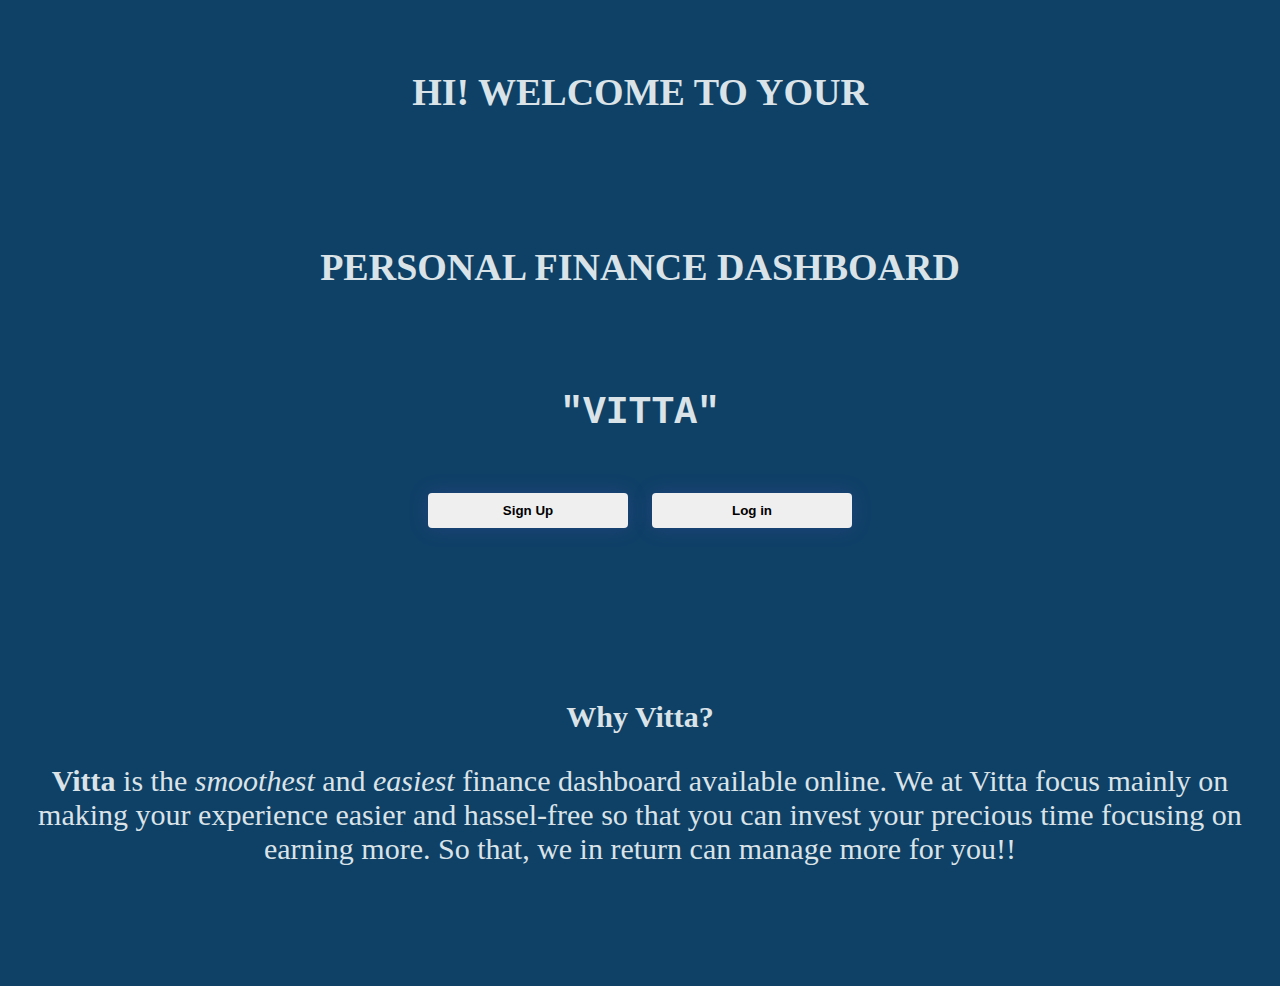
<file: index.html>
<!DOCTYPE html>
<html lang="en">
<head>
    <meta charset="UTF-8">
    <meta name="viewport" content="width=device-width, initial-scale=1.0">
    <title>Login Page</title>
    <link rel="stylesheet" href="First_page.css">
</head>
<header>
</header>
<body>

    <header>  
        <p><b>HI! WELCOME TO YOUR</p>
            <br>
             
              <p>PERSONAL FINANCE DASHBOARD</p>
            <br>
           
                <pre>"VITTA"</b></pre>
    </header>
    <br>
        <div>
            <button onclick="document.location= 'SignupPage.html'">Sign Up</button>    <button onclick="document.location= 'LoginPage.html'">Log in</button>
        </div>
    </div>
    <main>
        <div class="main_container">
            <div>
                <b><p>Why Vitta?</p></b>
                <p><b>Vitta</b> is the <i>smoothest</i> and <i>easiest</i> finance dashboard available online.
                    We at Vitta focus mainly on making your experience easier and hassel-free so that you can invest 
                    your precious time focusing on earning more. So that, we in return can manage more for you!!
                </p>
                
            </div>         
        </div>
        
    </main>
</body>
</html>
</file>
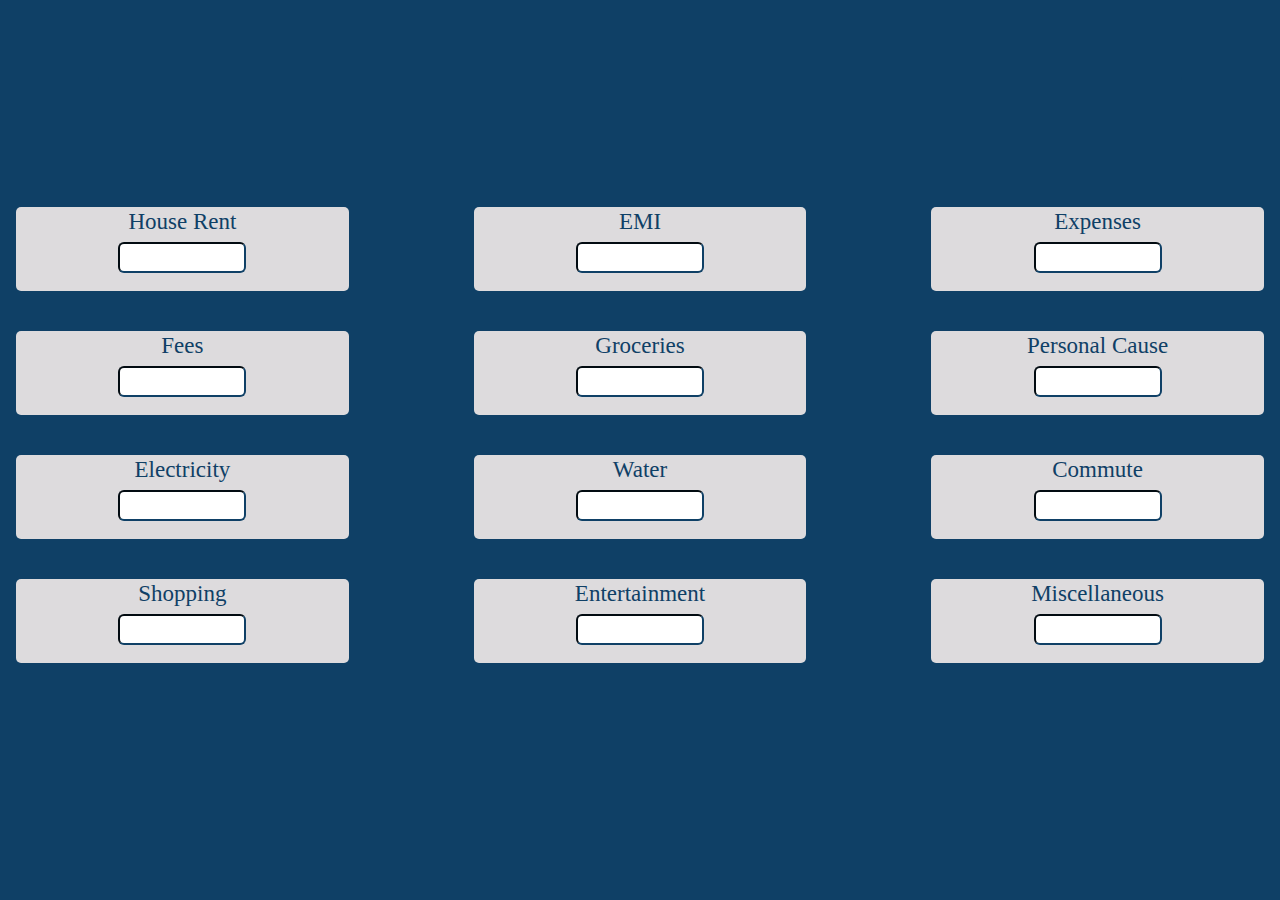
<file: Expenses.html>
<!DOCTYPE html>
<html lang="en">
<head>
    <meta charset="UTF-8">
    <meta name="viewport" content="width=device-width, initial-scale=1.0">
    <title>Your Expenses</title>
    <link rel="stylesheet" href="expense.css">
</head>
<body>
    <p><u>Please fill up the expenses field according to your monthly expenditure<Br><br></u></p>
    <div class="all">
        <div class="grid-item">
            House Rent<br><input type="number" min="0" width="50px">
        </div>
        <div class="grid-item">
            EMI<br><input type="number" min="0">
        </div>
        <div class="grid-item">
            Expenses<br><input type="number" min="0">
        </div>
        <div class="grid-item">
            Fees<br><input type="number" min="0">
        </div>
        <div class="grid-item">
            Groceries<br><input type="number" min="0">
        </div>
        <div class="grid-item">
            Personal Cause<br><input type="number" min="0">
        </div>
        <div class="grid-item">
            Electricity<br><input type="number" min="0">
        </div>
        <div class="grid-item">
            Water<br><input type="number" min="0">
        </div>
        <div class="grid-item">
            Commute<br><input type="number" min="0">
        </div>
        <div class="grid-item">
            Shopping<br><input type="number" min="0">
        </div>
        <div class="grid-item">
            Entertainment<br><input type="number" min="0">
        </div>
        <div class="grid-item">
            Miscellaneous<br><input type="number" min="0">
        </div>
    </div>
</body>
</html>
</file>
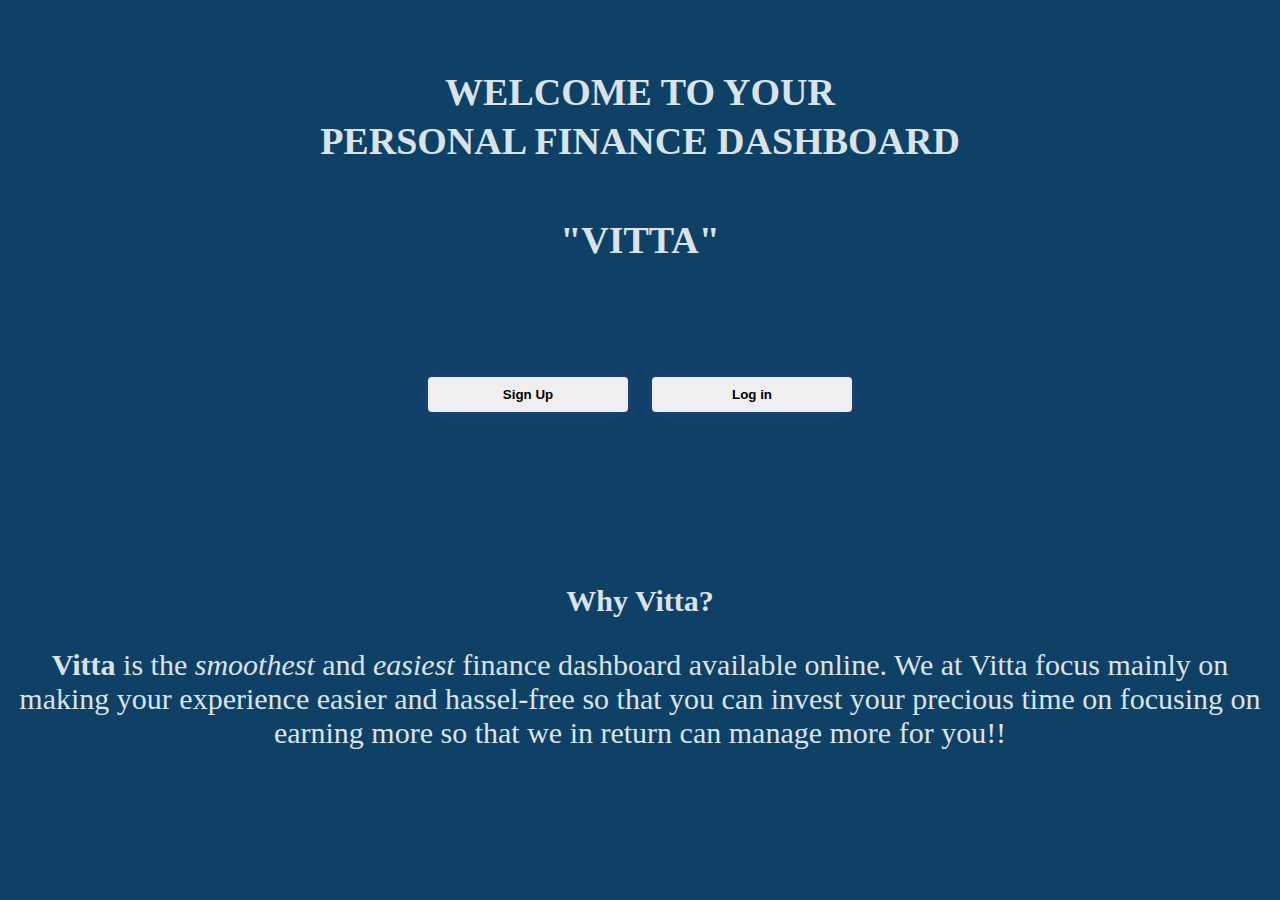
<file: First_page.html>
<!DOCTYPE html>
<html lang="en">
<head>
    <meta charset="UTF-8">
    <meta name="viewport" content="width=device-width, initial-scale=1.0">
    <title>Login Page</title>
    <link rel="stylesheet" href="First_page.css">
</head>
<header>
</header>
<body>

    <header>  
        <p><b> WELCOME TO YOUR
            <br>PERSONAL FINANCE DASHBOARD</br>
           <br>"VITTA"</b></p></br></header>
    
    <br>
    <br>
    <br>
        <div>
            <button onclick="document.location= 'SignupPage.html'">Sign Up</button>    <button onclick="document.location= 'LoginPage.html'">Log in</button>
        </div>
    </div>
    <main>
        <div class="main_container">
            <div>
                <b><p>Why Vitta?</p></b>
                <p><b>Vitta</b> is the <i>smoothest</i> and <i>easiest</i> finance dashboard available online.
                    We at Vitta focus mainly on making your experience easier and hassel-free so that you can invest 
                    your precious time on focusing on earning more so that we in return can manage more for you!!
                </p>
            </div>        
        </div>
    </main>
</body>
</html>
</file>
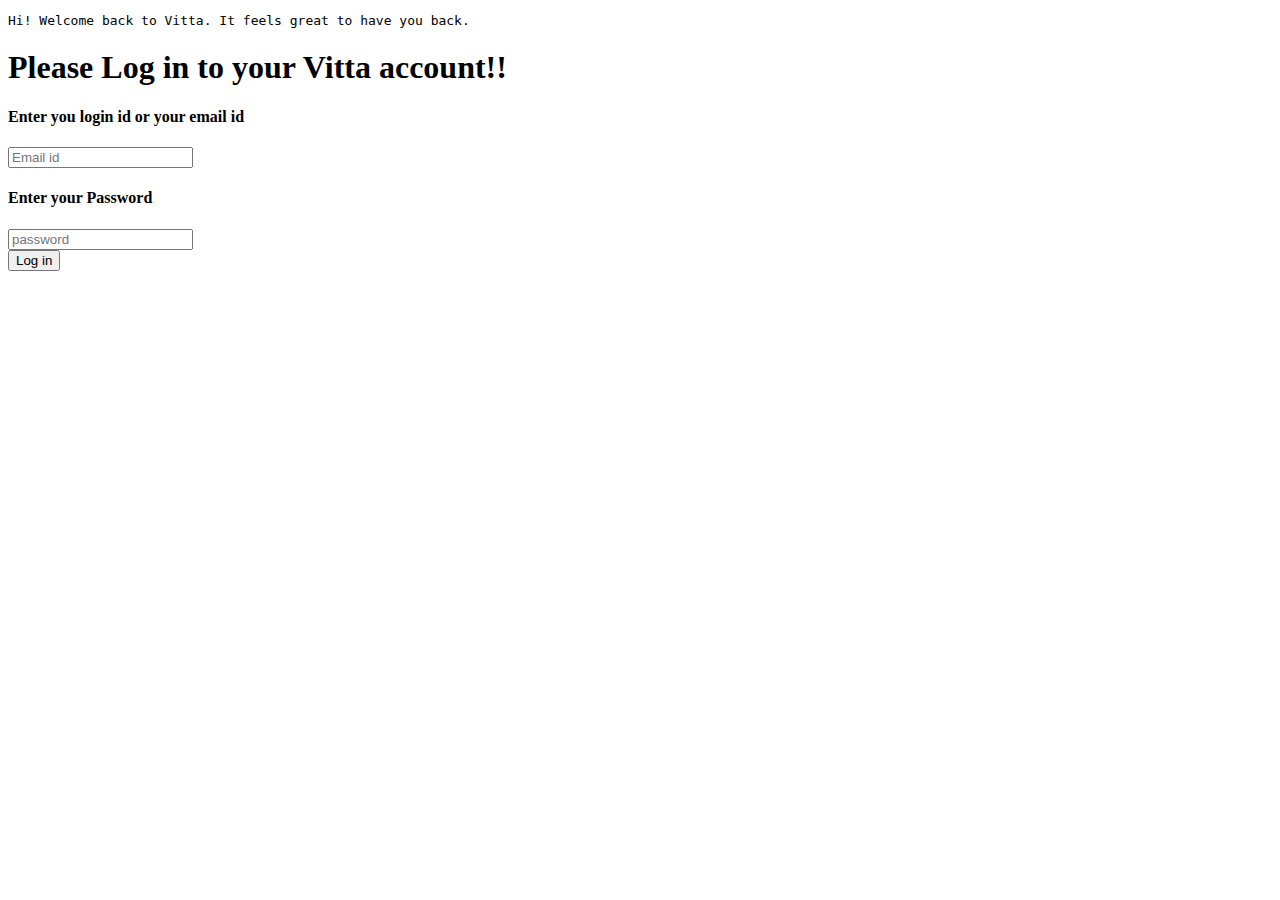
<file: LoginPage.html>
<!DOCTYPE html>
<html lang="en">
<head>
    <meta charset="UTF-8">
    <meta name="viewport" content="width=device-width, initial-scale=1.0">
    <title>Login Page</title>
</head>
<body>
    <pre>Hi! Welcome back to Vitta. It feels great to have you back.</pre>
    <H1>Please Log in to your Vitta account!!</H1>
    <form action="">
        <h4>Enter you login id or your email id</h4>
        <label for="id1">
            <input type="email" name="email" placeholder="Email id" id="id1">
        </label>
        <h4>Enter your Password</h4>
        <label for="id2">
            <input type="password" name="password" placeholder="password" id="id2">
        </label>
        <br>
    </form>
    <button>Log in</button>
</body>
</html>
</file>
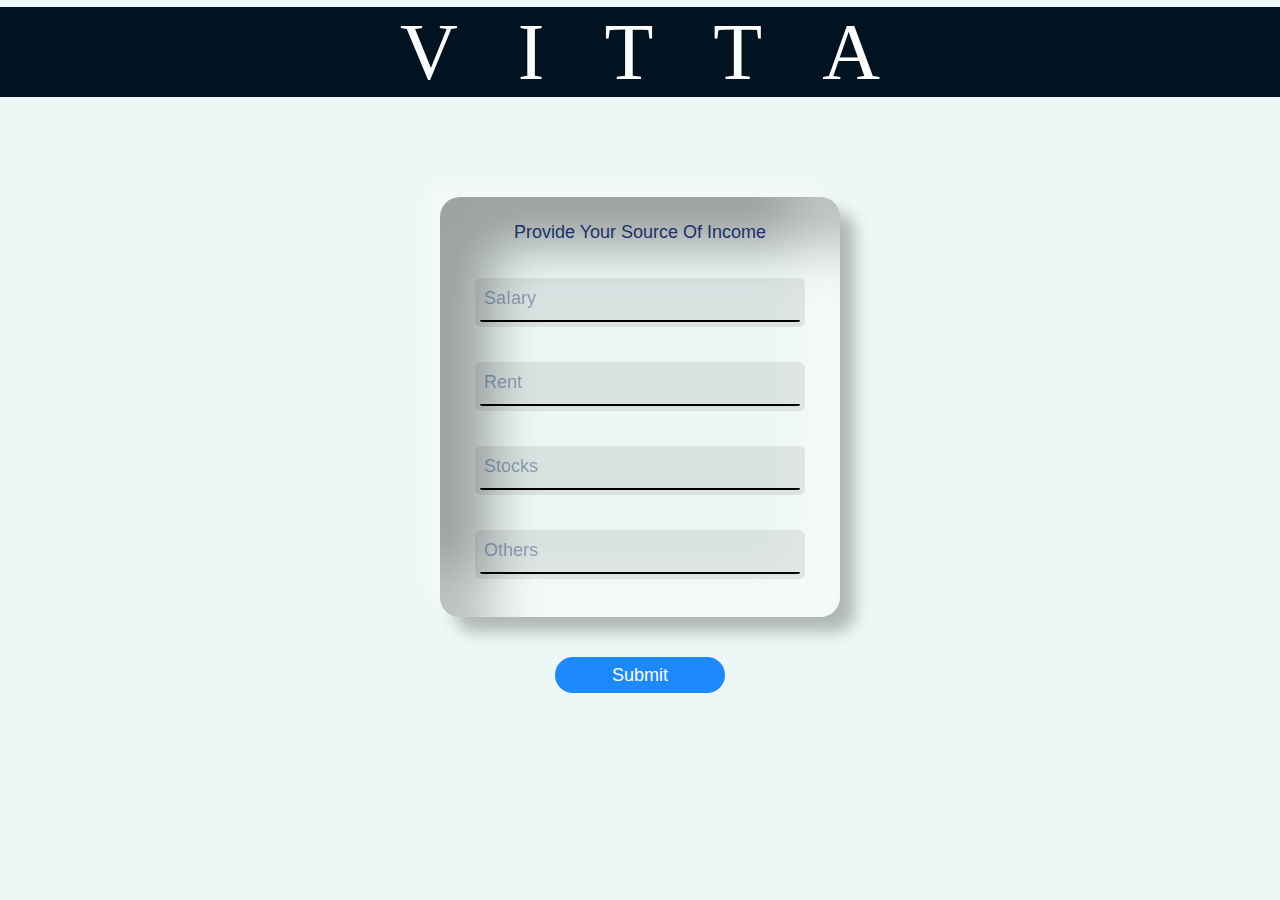
<file: Personal_info.html>
<!DOCTYPE html>
<html lang="en">
<head>
    <meta charset="UTF-8">
    <meta name="viewport" content="width=device-width, initial-scale=1.0">
    <title>Document</title>
    <style>
    
        input[type="number"]::-webkit-outer-spin-button,
        input[type="number"]::-webkit-inner-spin-button {
            -webkit-appearance: none;
            margin: 0;
        }

        
        input[type="number"] {
            -moz-appearance: textfield;
        }

        
        input[type="number"] {
            appearance: textfield;
        }
    </style>
    <link rel="stylesheet" href="personal.css">
</head>
<body>
    <div class="h1">V&nbsp;&nbsp;&nbsp;I&nbsp;&nbsp;&nbsp;T&nbsp;&nbsp;&nbsp;T&nbsp;&nbsp;&nbsp;A</div>
    <div class="container">
        <div class="h3"> Provide Your Source Of Income</div>
        <div class="text-area">
            <input type="number" min="0" required/>
            <label>Salary</label>
        </div>
        <div class="text-area">
            <input type="number"  min="0" required/>
            <label>Rent</label>
        </div>
        <div class="text-area">
            <input type="number" min="0" required/>
            <label>Stocks</label>
        </div>
        <div class="text-area">
            <input type="number"  min="0" required/>
            <label>Others</label>
        </div>
        
    </div>
    <button class="floating-btn">
        Submit
    </button>
    <script src="incomes.js">

    </script>
</body>
</file>
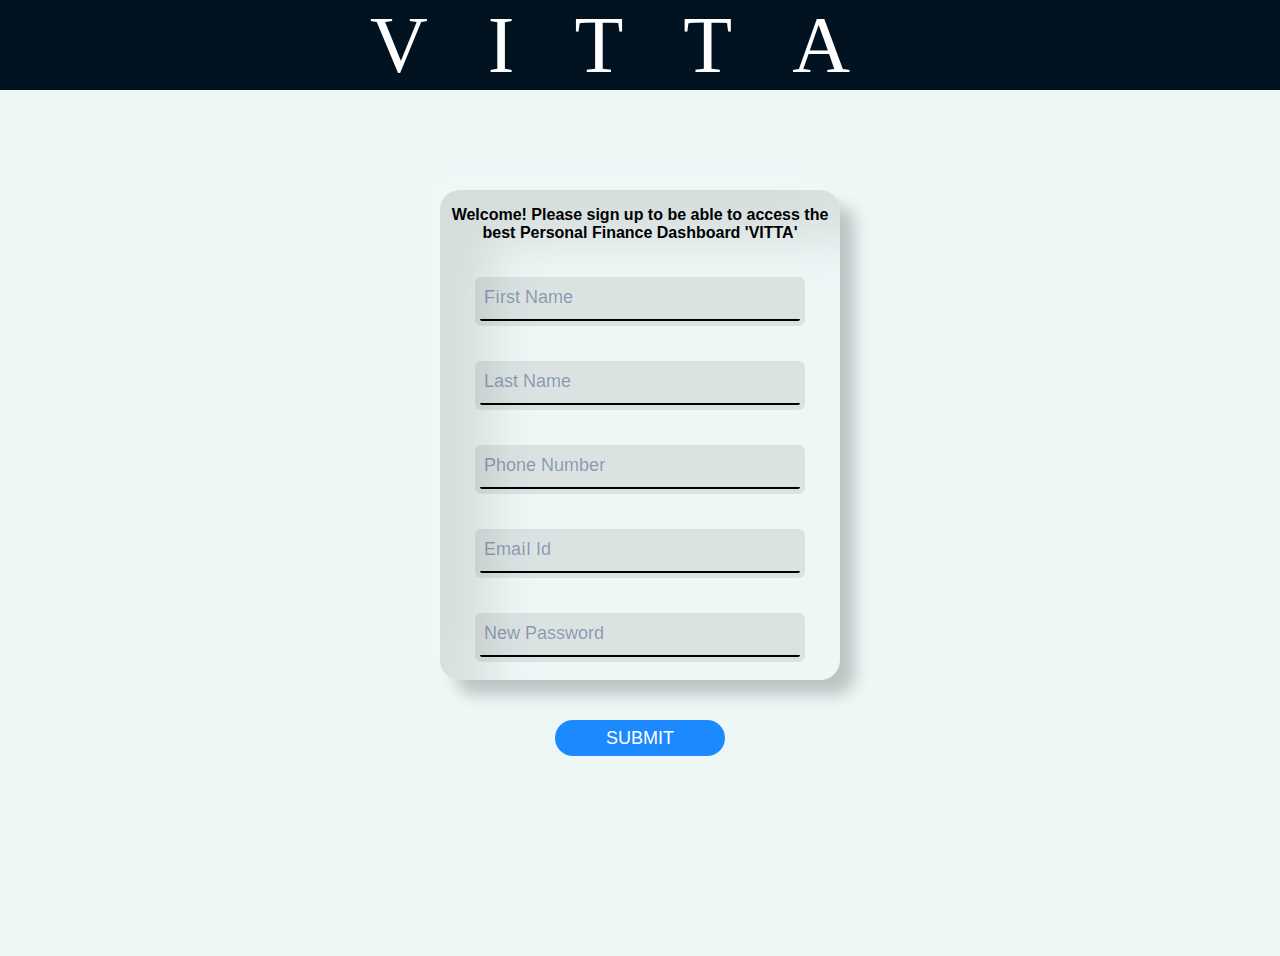
<file: SignupPage.html>
<!DOCTYPE html>
<html lang="en">
<head>
    <meta charset="UTF-8">
    <meta name="viewport" content="width=device-width, initial-scale=1.0">
    <title>SignupPage</title>
    <link rel="stylesheet" href="Signup.css">
</head>
<body>
    <div class="h1">V&nbsp;&nbsp;&nbsp;I&nbsp;&nbsp;&nbsp;T&nbsp;&nbsp;&nbsp;T&nbsp;&nbsp;&nbsp;A&nbsp;&nbsp;&nbsp;</div>
    <div class="container">
        <div class="h2"><p><B>Welcome! Please sign up to be able to access the best Personal Finance Dashboard 'VITTA'</B></p></div>
        <div class="text-area">
            <input type="text" required/>
            <label>First Name</label>
        </div>
        <div class="text-area">
            <input type="text" required/>
            <label>Last Name</label>
        </div>
        <div class="text-area">
            <input type="tel" required/>
            <label>Phone Number</label>
        </div>
        <div class="text-area">
            <input type="email" required/>
            <label>Email Id</label>
        </div>
        <div class="text-area">
            <input type="password" required/>
            <label>New Password</label>
        </div>
    </div>
    <button class="floating-btn" onclick="document.location= 'Personal_info.html'">SUBMIT</button>

    <script src="incomes.js">
    </script>
</body>
</html>
</file>
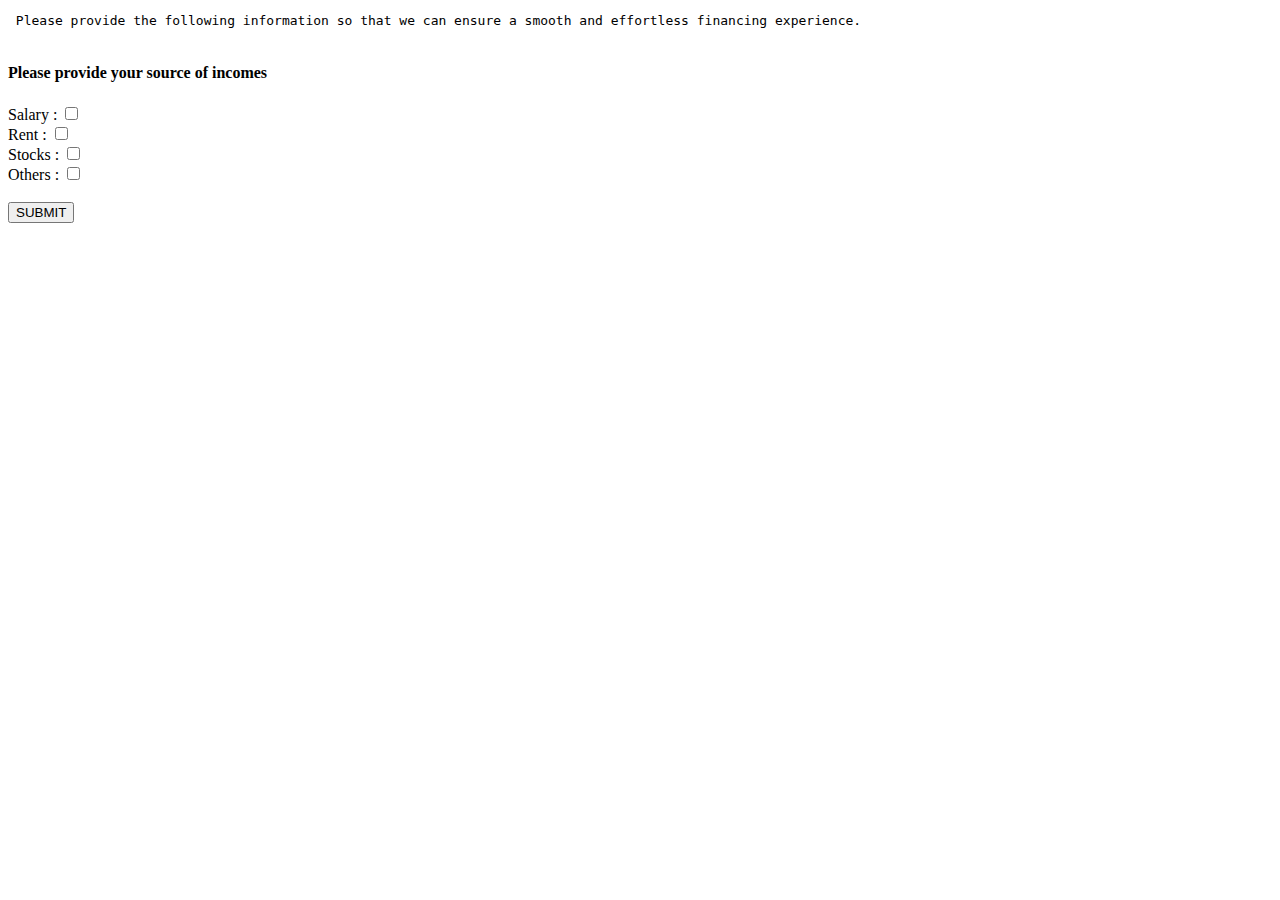
<file: User_Details.html>
<!DOCTYPE html>
<html lang="en">
<head>
    <meta charset="UTF-8">
    <meta name="viewport" content="width=device-width, initial-scale=1.0">
    <title>Document</title>
</head>
<body>
    <pre> Please provide the following information so that we can ensure a smooth and effortless financing experience.
        </pre>
    
        <form action="">
         <h4>Please provide your source of incomes</h4>
            <div class="inc">
                Salary : <input type="checkbox" name="income">
                <br>
                Rent : <input type="checkbox" name="income">
                <br>
                Stocks : <input type="checkbox" name="income">
                <br>
                Others : <input type="checkbox" name="income">
            </div>
        </form>
        <br>
        <button>SUBMIT</button>
    
</body>
</html>
</file>
<file: First_page.css>
@import url('https://fonts.googleapis.com/css2?family=Roboto:ital,wght@0,100;0,300;0,400;0,500;0,700;0,900;1,100;1,300;1,400;1,500;1,700;1,900&display=swap');

body{
    
    background-color: #0f4066;
    text-align: center;
}    
header{
    font-style: bold;
    color: rgba(218, 227, 232, 1);
    line-height: 1.3;
    font-size: 38px;
    text-align: center;
    font-family: 'Yeseva One';
    font-weight: 400;
    font-style: normal;
}



.flex-column {
    display: flex;
    flex-direction: column;
}
.container {
    min-height: 50vh;
    justify-content: center;
    align-items: center;
    display: flex;
    text-align: center;
  }
  
  .container div > p span {
    color: red;
  }
  
  p {
    position: relative;
    top: 30px;
  }
  
  p a {
    color: black;
    text-decoration: none;
  }
  
  button {
    cursor: pointer;
    border: 0;
    border-radius: 4px;
    font-weight: 600;
    margin: 0 10px;
    width: 200px;
    padding: 10px 0;
    box-shadow: 0 0 20px rgba(104, 85, 224, 0.2);
    transition: 0.4s;
  }
  
  .reg {
    color: white;
    background-color: rgba(11, 157, 241, 0.432);
  }
  
  .log {
    color: rgb(104, 85, 224);
    background-color: rgba(255, 255, 255, 1);
    border: 1px solid rgb(11, 157, 241, 0.432);
  }
  
  button:hover {
    color: white;
    width:;
    box-shadow: 0 0 20px rgba(11, 157, 241, 0.432);
    background-color: rgba(11, 157, 241, 0.432);
  }
.main_container{
    min-height: 50vh;
    justify-content: center;
    align-items: center;
    display: flex;
    text-align: center;
    font-size: 30px;
    color: rgba(218, 227, 232, 1);
}  
.ans_container{
    min-height: 50vh;
    justify-content: center;
    align-items: center;
    display: flex;
    text-align: center;
    font-size: 30px;
    color: rgba(218, 227, 232, 1);
}
</file>
<file: expense.css>
@import url('https://fonts.googleapis.com/css2?family=Roboto:ital,wght@0,100;0,300;0,400;0,500;0,700;0,900;1,100;1,300;1,400;1,500;1,700;1,900&display=swap');

body{
    background-color: #0f4066;
}    
header{
    font-style: bold;
    color: #0f4066;
    background-color: rgba(218, 227, 232, 1);
    line-height: 1.3;
    font-size: 38px;
    text-align: center;
    font-family: 'Yeseva One';
    font-weight: 400;
    font-style: normal;
    justify-content: center;
    background-size: cover;
}
.all {

    display: grid;
    grid-template-columns: repeat(3,1fr);
    grid-auto-rows: 5.25rem;
    gap: 1rem;
    padding:1rem;
    box-sizing:border-box;
    row-gap: 40px ;
    column-gap: 10%;
    font-size: 23px;

}


input[type=number] {
    height: 25px;
    border-radius: 6px;
    border-color: #0f4066 ;
    font-size: 15px; 
    margin: 5px;
    outline: none;
    width: 120px;
}
input::-webkit-outer-spin-button,
    input::-webkit-inner-spin-button {
    -webkit-appearance: none;}
input:hover{
    color: #0f4066;
    background-color: rgba(218, 227, 232, 1);
}
body {
    display: flex;
    font-style: bold;
    color: #0f4066;;
    line-height: 1.3;
    font-size: 38px;
    text-align: center;
    font-family: 'Yeseva One';
    font-weight: 400;
    font-style: normal;
    flex-direction: column;
    gap: 1rem;
    margin: 0;  

  }
p{
    font-style: bold;
    color: #0f4066;
    line-height: 1.3;
    font-size: 38px;
    text-align: center;
    font-family: 'Yeseva One';
    font-weight: 400;
    font-style: normal;
}  
/* p{
    font-size: 25px;
    overflow: hidden;
    text-align: center;
    background-color:bisque;
    font-family: 'Gill Sans', 'Gill Sans MT', Calibri, 'Trebuchet MS', sans-serif;
}*/
  
  .grid-item {
    margin-top: 0px;
    border-radius: 5px;
    background-color: #dddbdd;
    text-align: center;
    color: #0f4066;
  }
button{
    cursor: pointer;
    border: 0;
    border-radius: 4px;
    font-weight: 600;
    margin: 0 10px;
    width: 200px;
    padding: 10px 0;
    box-shadow: 0 0 20px rgba(104, 85, 224, 0.2);
    transition: 0.4s;
} 
button:hover {
    color: white;
    box-shadow: 0 0 20px rgb(110, 164, 196);
    background-color: rgb(110, 164, 196);
  }
</file>
<file: personal.css>
@font-face {
    font-family: babes-nues;
    src: url('https://fonts.googleapis.com/css2?family=Bebas+Neue&display=swap');
}
* {
    box-sizing: border-box;
}

body{
    font-family:'Gill Sans', 'Gill Sans MT', Calibri, 'Trebuchet MS', sans-serif;
    display: flex;
    align-items: center;
    justify-content: center;
    flex-direction: column;
    min-height: 100vh;
    margin: 0;
    background-color: #edf7f6;
    /* background: linear-gradient(90deg, rgb(4, 47, 67) 0%, rgb(232, 234, 236) 100%); */
}
.h1{
    font-family:'babes-nues' ;
    text-align: center;
    margin:  0px;
    width:100%;
    font-size: 80px;
    height: 90px;
    margin-bottom: 100px;
    color:#ffffff;
    background-color: rgb(1, 18, 32);
}
.h3{
    margin-top: 25px;
    font-size: 18px;
    margin-bottom: 0px;
    font-family: 'Gill Sans', 'Gill Sans MT', Calibri, 'Trebuchet MS', sans-serif;
    color:#203068;
}


.container{
    background-color: #edf7f6;
    width: 400px;
    align-items: center;
    text-align: center;
    margin: 0;
    border-radius: 20px;
    height: 420px;
    margin-bottom:40px ;
    /* box-shadow: 11px 11px 20px 5px rgb(164, 159, 159); */
    box-shadow: -15px -15px 15px rgba(255, 255, 255, 0.347), 
                15px 15px 15px rgba(1, 1, 1, 0.253), 
                inset -50px -50px 50px rgba(255, 255, 255, 0.346),
                inset 50px 50px 50px rgba(0, 0, 0, 0.345);

}
label{
    margin-left: 9px;
    margin-top:-5px;
}
.text-area {
    background-color: #00000014;
    display: block;
	position: relative;
    align-items: center;
    justify-content: center;
    flex-direction: column;
    margin: 35px;
    padding: 5px;
    border-radius:6px;
}

.text-area input {
	border: 0;
	border-bottom: 2px solid rgb(0, 0, 0);
	padding: 8px 0;
	display: block;
    border-radius: 2px;
	font-size: 18px;
	font-family:'Times New Roman', Times, serif;
	width: 100%;
	transition: 0.1s ease-in;
    background: transparent;
    color: rgb(0, 0, 0);
}


.text-area input:focus, 
.text-area input:valid {
	border-bottom-color:rgb(1, 44, 145);
	outline: none;
}

.text-area input:focus + label span ,
.text-area input:valid + label span{
	color: rgb(0, 0, 0);
	transform: translateY(-30px);
}

.text-area label{
	position: absolute;
	top: 15px;
	left: 0;
    color: rgba(15, 46, 105, 0.407);
}

.text-area label span {
	display: inline-block;
	font-size: 18px;
	min-width: 5px;
	transition: 0.3s cubic-bezier(0.68, -0.55, 0.265, 1.55);
} 
.floating-btn{
    margin-bottom: 200px;
    position: relative;
    display: block;
    width: 170px;
    height: 36px;
    border-radius: 18px;
    background-color: #1c89ff;
    border: solid 1px transparent;
    color: #fff;
    font-size: 18px;
    font-weight: 300;
    cursor: pointer;
    transition: all .1s ease-in-out;
    &:hover {
      background-color: white;
      border-color: #51f516;
      color: rgb(0, 0, 0);
      transition: all .1s ease-in-out;
    }
    
  }
</file>
<file: Signup.css>
@font-face {
    font-family: babes-nues;
    src: url('https://fonts.googleapis.com/css2?family=Bebas+Neue&display=swap');
}

*{
    box-sizing: border-box;
}

body{
    font-family:'Gill Sans', 'Gill Sans MT', Calibri, 'Trebuchet MS', sans-serif;
    display: flex;
    align-items: center;
    justify-content: center;
    flex-direction: column;
    min-height: 100vh;
    margin: 0;
    background-color: #edf7f6;
}

.h1{
    font-family:'babes-nues' ;
    text-align: center;
    margin:  0px;
    width:100%;
    font-size: 80px;
    height: 90px;
    margin-bottom: 100px;
    color:#ffffff;
    background-color: rgb(1, 18, 32);
}

.h3{
    margin-top: 25px;
    font-size: 18px;
    margin-bottom: 0px;
    font-family: 'Gill Sans', 'Gill Sans MT', Calibri, 'Trebuchet MS', sans-serif;
    color:#203068;
}

.container{
    background-color: #edf7f6;
    width: 400px;
    align-items: center;
    text-align: center;
    margin: 0;
    border-radius: 20px;
    height: 490px;
    margin-bottom:40px ;
    /* box-shadow: 11px 11px 20px 5px rgb(164, 159, 159); */
    box-shadow: -15px -15px 15px rgba(255, 255, 255, 0.2), 
                15px 15px 15px rgba(1, 1, 1, 0.2), 
                inset -50px -50px 50px rgba(255, 255, 255, 0.1),
                inset 50px 50px 50px rgba(0, 0, 0, 0.1);

}

label{
    margin-left: 9px;
    margin-top:-5px;
}

.text-area {
    background-color: #00000014;
    display: block;
	position: relative;
    align-items: center;
    justify-content: center;
    flex-direction: column;
    margin: 35px;
    padding: 5px;
    border-radius:6px;
}


.text-area input {
	border: 0;
	border-bottom: 2px solid rgb(0, 0, 0);
	padding: 8px 0;
	display: block;
    border-radius: 2px;
	font-size: 18px;
	font-family:'Times New Roman', Times, serif;
	width: 100%;
	transition: 0.1s ease-in;
    background: transparent;
    color: rgb(0, 0, 0);
}



.text-area input:focus, 
.text-area input:valid {
	border-bottom-color:rgb(1, 44, 145);
	outline: none;
}

.text-area input:focus + label span ,
.text-area input:valid + label span{
	color: rgb(0, 0, 0);
	transform: translateY(-30px);
}

.text-area label{
	position: absolute;
	top: 15px;
	left: 0;
    color: rgba(15, 46, 105, 0.407);
}

.text-area label span {
	display: inline-block;
	font-size: 18px;
	min-width: 5px;
	transition: 0.3s cubic-bezier(0.68, -0.55, 0.265, 1.55);
} 
.floating-btn{
    margin-bottom: 200px;
    position: relative;
    display: block;
    width: 170px;
    height: 36px;
    border-radius: 18px;
    background-color: #1c89ff;
    border: solid 1px transparent;
    color: #fff;
    font-size: 18px;
    font-weight: 300;
    cursor: pointer;
    transition: all .1s ease-in-out;
    &:hover {
      background-color: white;
      border-color: #51f516;
      color: rgb(0, 0, 0);
      transition: all .1s ease-in-out;
    }
    
  }
</file>
